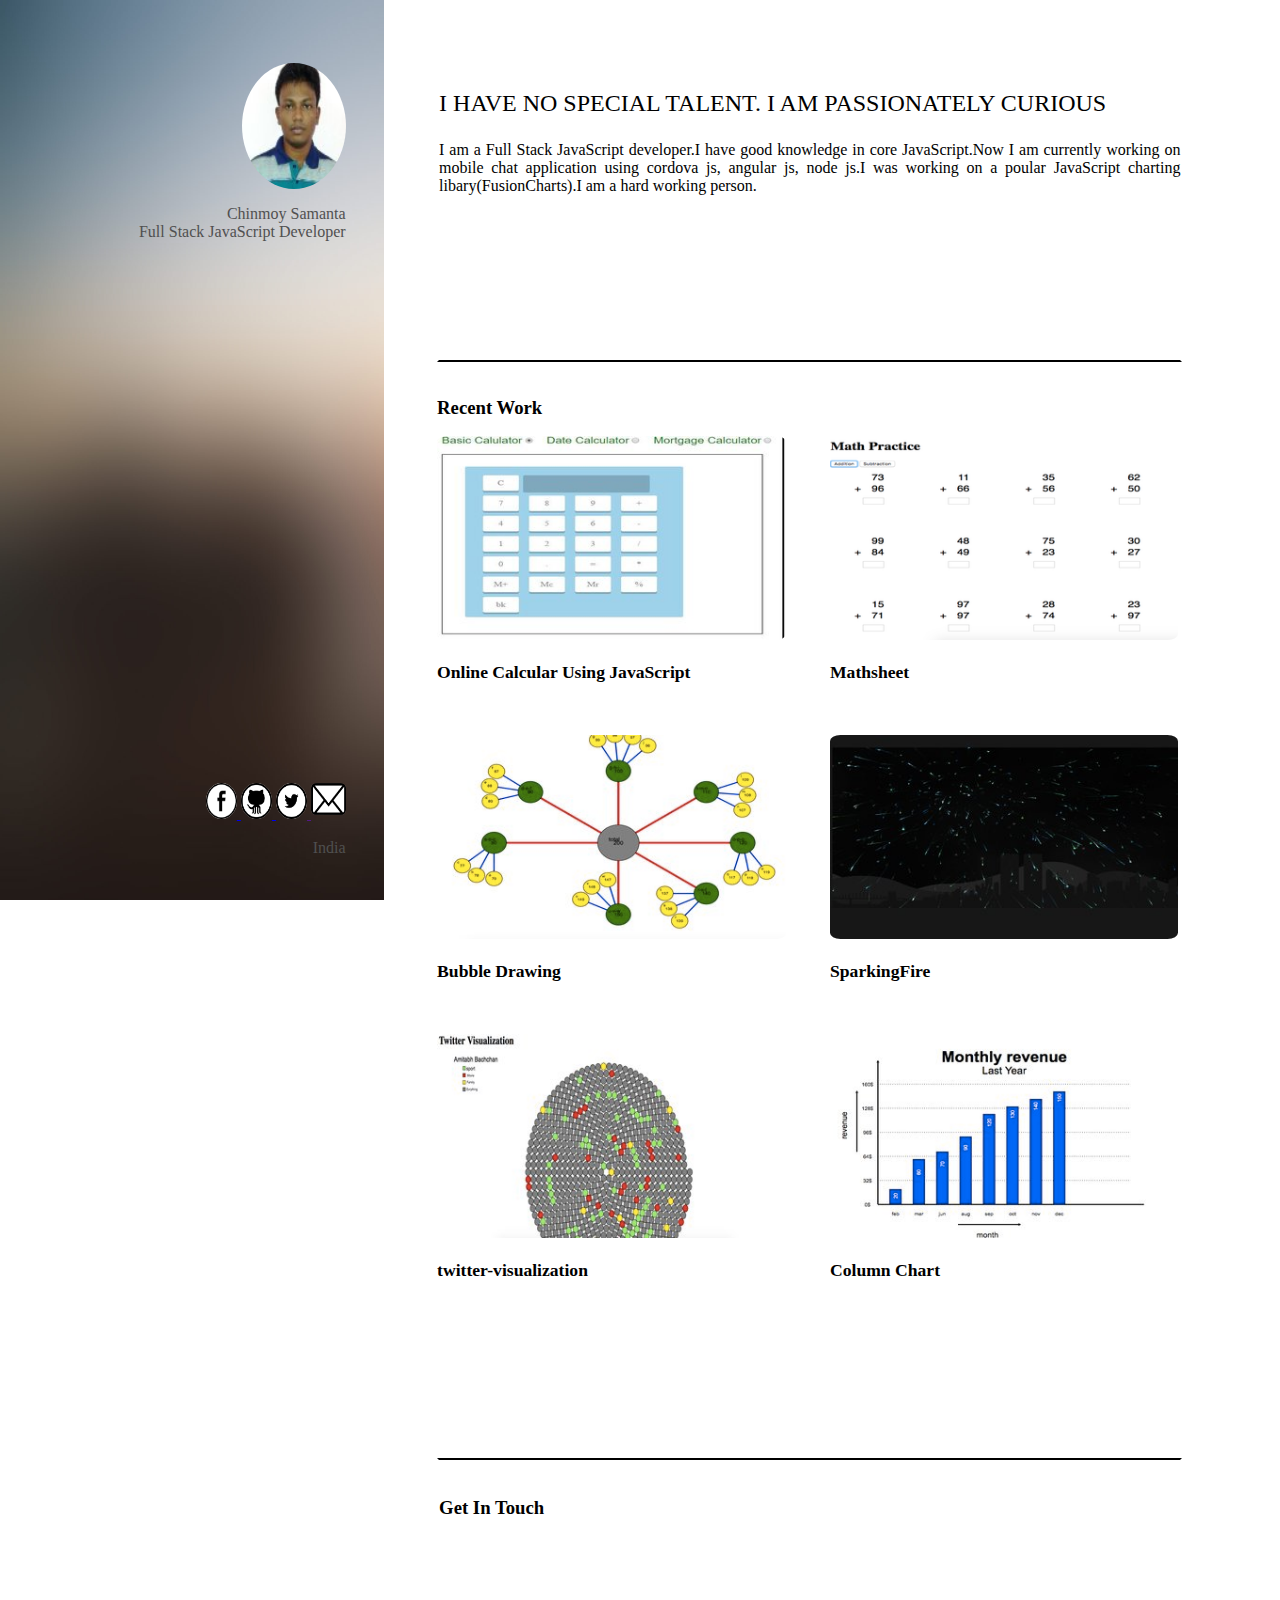
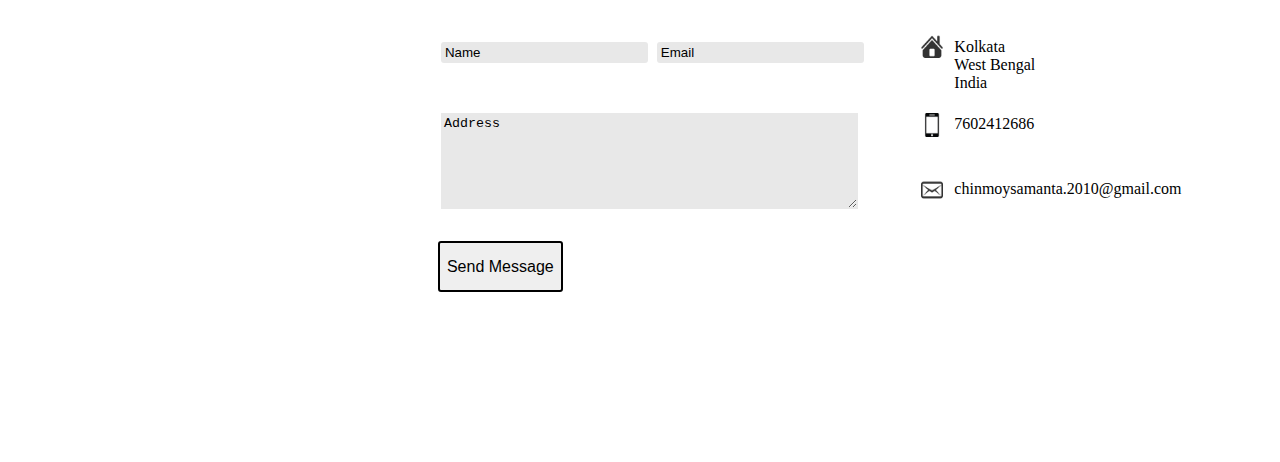
<file: index.html>
<!DOCTYPE html>
<html>
<head>
  <link rel="stylesheet" type="text/css" href="assets\css\style.css">
</head>
<body>
 <div id="profile" class="profile">
 	<img src="images\bg.jpg">
 	<div class="profile-des">
 		<img src="images\avatar.jpg" class="profile-pic" align="right">
 		<div class="name">
 			<p id="" align="right" class="profile-des-color">Chinmoy Samanta<br>Full Stack JavaScript Developer</p>
 		</div>
 	</div>
 	<div class="links" align="right">
 		<a href="https://www.facebook.com">
			<img  alt="facebook" src="images\icons\f6.png" class="fb" id="fbid">
		</a>
		<a href="https://github.com">
			<img  alt="github" src="images\icons\g6.png" class="git">
		</a>
		<a href="">
			<img alt="twitter" src="images\icons\t6.png" class="twit" valign="top">
		</a>
		<a href="">
			<img alt="email" src="images\icons\msg1.png" class="mail" valign="top">
		</a>
		<p class="profile-des-color">India</p>
 	</div>
 </div>

 <div id="main" class="right-container">
 		<div id="" class="right-container1">
 		<span class="pr1">
 			<p class="text">I HAVE NO SPECIAL TALENT. I AM PASSIONATELY CURIOUS</p>
 			<p id="">I am a Full Stack JavaScript developer.I have good knowledge in core JavaScript.Now I am currently working on mobile chat application using cordova js, angular js, node js.I was working on a poular JavaScript charting libary(FusionCharts).I am a hard working person.</p>
 		</span>
 		</div>
 	<div id="" class="right-container2">
 		<h3><span class="heading">Recent Work</span></h3>
 		<span class="th1">
 			<a href="./first/Learning/basic_of_Javascript/dynamic_calculator.html" target="_blank"><img src="images\thumbs\01.jpg" alt="thumb" class="thumb" /></a>
 			<p class="p1">Online Calcular Using JavaScript</p>
 		</span>
 		<span class="thp1">
 			
 		</span>
 		<span class="th2">
 			<a href="./first/Learning/basic_of_Javascript/MathSheet.html" target="_blank"><img src="images\thumbs\02.png" alt="thumb" class="thumb" /></a>
 			<p class="p2">Mathsheet</p>
 		</span>
 		<span class="th3">
 			<a href="http://samantachinmoy.github.io/bubble/" target="_blank"><img src="images\thumbs\03.jpg" alt="thumb" class="thumb" /></a>
 			<p class="p3">Bubble Drawing</p>
 		</span>
 		<span class="th4">
 			<a href="http://samantachinmoy.github.io/SparkingFire/" target="_blank"><img src="images\thumbs\04.jpg" alt="thumb" class="thumb" /></a>
 			<p class="p4">SparkingFire</p>
 		</span>
 		<span class="th5">
 			<a href="http://samantachinmoy.github.io/twitter-visualization/" target="_blank"><img src="images\thumbs\05.jpg" alt="thumb" class="thumb" /></a>
 			<p class="p4">twitter-visualization</p>
 		</span>

 		<span class="th6">
 			<a href="http://samantachinmoy.github.io/column/column_chart.html" target="_blank"><img src="images\thumbs\06.jpg" alt="thumb" class="thumb" /></a>
 			<p class="p4">Column Chart</p>
 		</span>
 		</div>	
 	<div id="" class="right-container3">
 		<span class="heading">
 			<h3>Get In Touch</h3>
 		</span>
 		<div class="form-container">
 			<form>
 			<table cellspacing="50" cellpadding="0">
 				<tr>
                  <td><input type="text" name="name" id="name" class="fsize1" value="Name"></td>
                  <td><input type="text" name="email" id="email" class="fsize2" value="Email"></td>
                </tr>
                <tr>
                 <td><textarea name="address" rows="6" cols="20"  class="area" text="Address">Address</textarea>
                </tr>
 			</table>
 			<button type="submit" id="message" class="msg-button"><center>Send Message</center></button>
 		</form>
 		</div>
 		<div class="author">
 			<img src="images\icons\home.ico" alt="thumb" class="home" valign="top">
 			<div class="a1"><p id="">Kolkata<br>West Bengal<br>India</p></div>
 			<img src="images\icons\mob.png" alt="thumb" class="mob">
 			<div class="a2"><p id="">7602412686</p></div>
 			<img src="images\icons\msg.png" alt="thumb" class="msg" valign="top">
 			<div class="a3"><p id="">chinmoysamanta.2010@gmail.com</p></div>
 		</div>
 	</div>
 	

 </div>

</body>
</html>
</file>
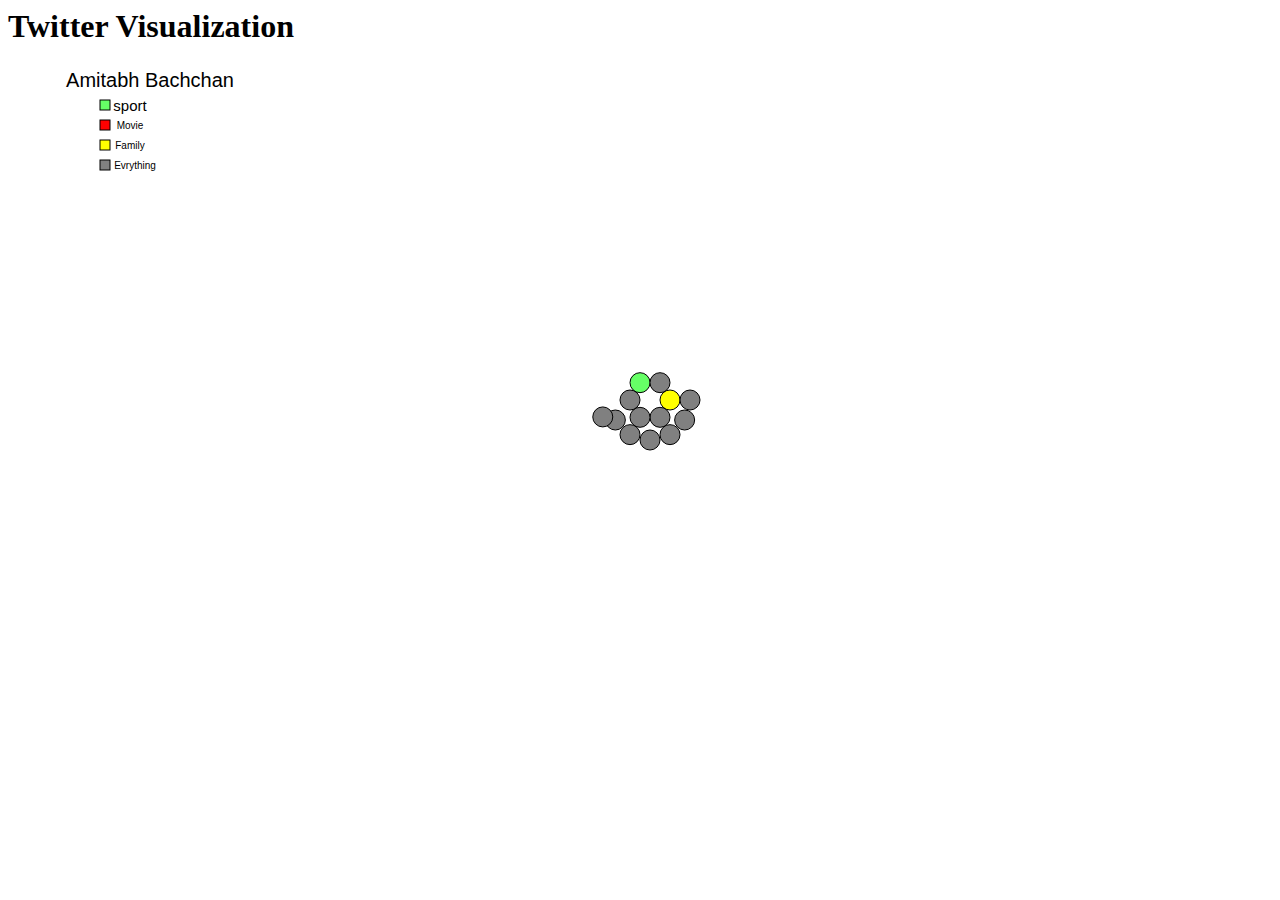
<file: first/index.html>
<html>

<head>
    <title></title>
    <script type="text/javascript" src="js/amitabh-data.js"></script>
    <script type="text/javascript" src="js/raphael.js"></script>
     <script type="text/javascript" src="js/src.js"></script>
    <body>
    <h1>Twitter Visualization</h1>
    </body>

</html>
</file>
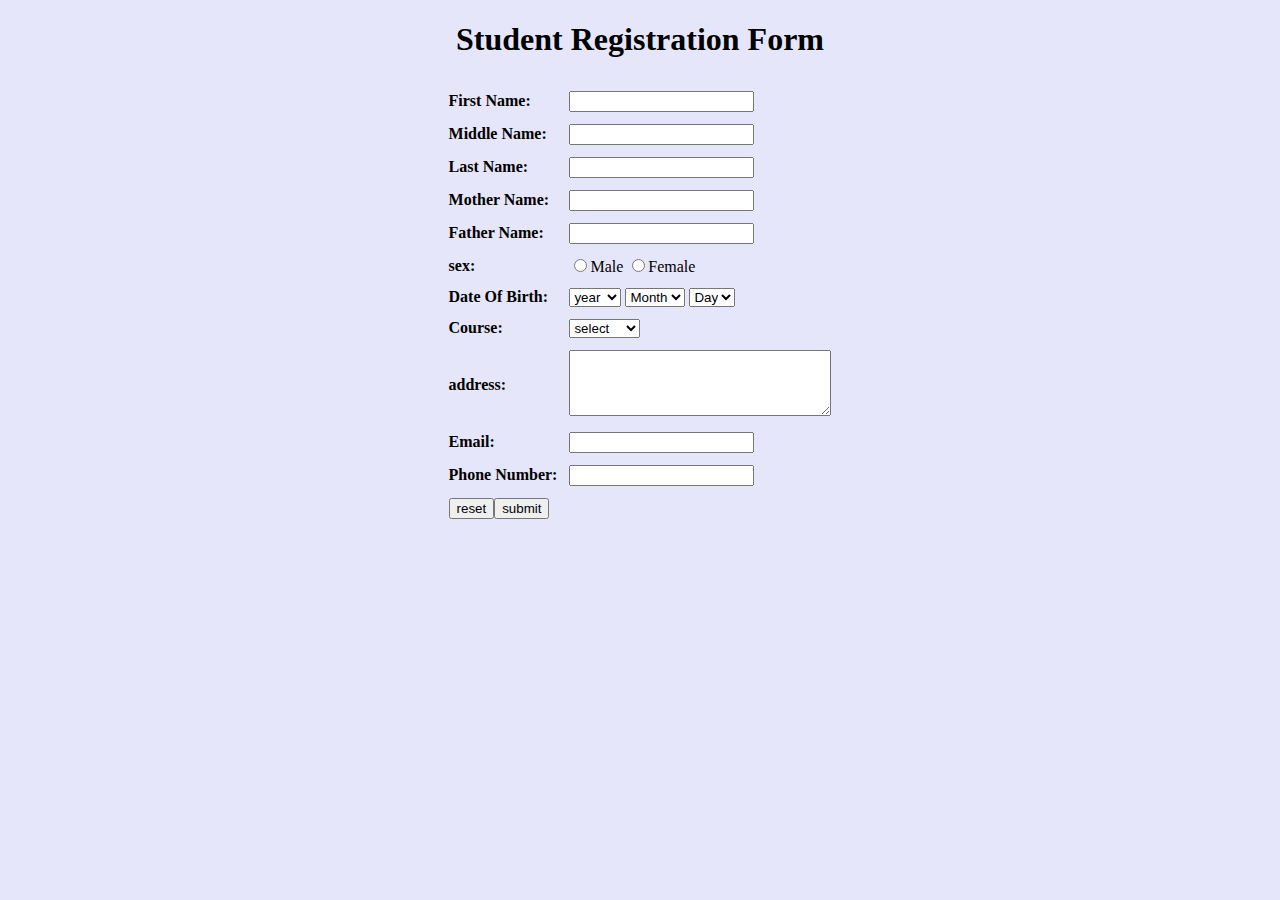
<file: Learning/IntroductionToHtml/index.html>
<!DOCTYPE html>
<html lang="en-US">
<head>
    <title>Student Registration Form</title>
    <center><h1>Student Registration Form</h1></center>
</head>
<body bgcolor="#E6E6FA">
    <form>
     <table align="center" cellspacing="10">

          <tr>
            <td><b>First Name:</b></td>
            <td><input type="text" name="FirstName"></td>
             </tr>
         <tr>
            <td><b>Middle Name:</b></td>
            <td><input type="text" name="MiddleName"></td>
         </tr>
          <tr>
            <td><b>Last Name:</b></td>
            <td><input type="text" name="LastName"></td>
         </tr> <tr>
            <td><b>Mother Name:</b></td>
            <td><input type="text" name="MotherName"></td>
         </tr> <tr>
            <td><b>Father Name:</b></td>
            <td><input type="text" name="FatherName"></td>
         </tr>
         <tr>
            <td><b>sex:</td>
           <td><input type="radio" name="sex" value="male">Male
               <input type="radio" name="sex" value="Female">Female
            </td>
            </tr>
            <tr>   
            <td><b>Date Of Birth:</b></td>
            <td><select name="Year">
                 <option value="-1" >year</option>
                 <option value="1990">1990</option>
                 <option value="1991">1991</option>
                 <option value="1992">1992</option>
                 <option value="1993">1993</option>
                 <option value="1994">1994</option>
                 <option value="1995">1995</option>
                 <option value="1996">1996</option>
                 <option value="1997">1997</option>
                 <option value="1998">1998</option>
                 <option value="1999">1999</option>
                 <option value="2000">2000</option>
                 <option value="2001">2001</option>
                 </select>
             <select name="Month">
                 <option value="-1">Month</option>
                 <option value="jan">Jan</option>
                 <option value="feb">Feb</option>
                 <option value="mar">Mar</option>
                 <option value="apr">Apr</option>
                 <option value="may">May</option>
                 <option value="jun">jun</option>
                 <option value="july">July</option>
                 <option value="aug">Aug</option>
                 <option value="sep">Sep</option>
                 <option value="oct">Oct</option>
                 <option value="nov">Nov</option>
                 <option value="dec">Dec</option>
                 </select>
             <select name="Day">
                 <option value="-1">Day</option>
                 <option value="1">1</option>
                 <option value="2">2</option>
                 <option value="3">3</option>
                 <option value="4">4</option>
                 <option value="5">5</option>
                 <option value="6">6</option>
                 <option value="7">7</option>
                 <option value="8">8</option>
                 <option value="9">9</option>
                 <option value="10">10</option>
                 <option value="11">11</option>
                 <option value="12">12</option>
                 <option value="13">13</option>
                 <option value="14">14</option>
                 <option value="15">15</option>
                 <option value="16">16</option>
                 <option value="17">17</option>
                 <option value="18">18</option>
                 <option value="19">19</option>
                 <option value="20">20</option>
                 <option value="21">21</option>
                 <option value="22">22</option>
                 <option value="23">23</option>
                 <option value="24">24</option>
                 <option value="25">25</option>
                 <option value="26">26</option>
                 <option value="27">27</option>
                 <option value="28">28</option>
                 <option value="29">29</option>
                 <option value="30">30</option>
                 <option value="31">31</option>
                 </select>
             </td>
          </tr>        
          <tr>
            <td><b>Course:</b></td>
            <td><select name="Course">
                 <option value="-1" selected>select</option>
                 <option value="B.TECH">B.TECH</option>
                 <option value="MCA">MCA</option>
                 <option value="MBA">MBA</option>
                 <option value="BCA">BCA</option>
                 </select>
             </td>
            </tr>
            <tr>
                <td><b>address:</b></td>
                <td><textarea rows=4 cols=30 name="address"></textarea></td>
            </tr> 
            <tr>
                <td><b>Email:</b></td>
                    <td><input type="text" name="email"></td>
            </tr>   
            <tr>
                <td><b>Phone Number:</b></td>
                    <td><input type="text" name="ph"></td>
            </tr>  
          
            <tr>
                    <td><input type="reset" value="reset"><input type="submit" value="submit"></td>
            </tr>
      </table>
     </form> 
</body>
</html>
</file>
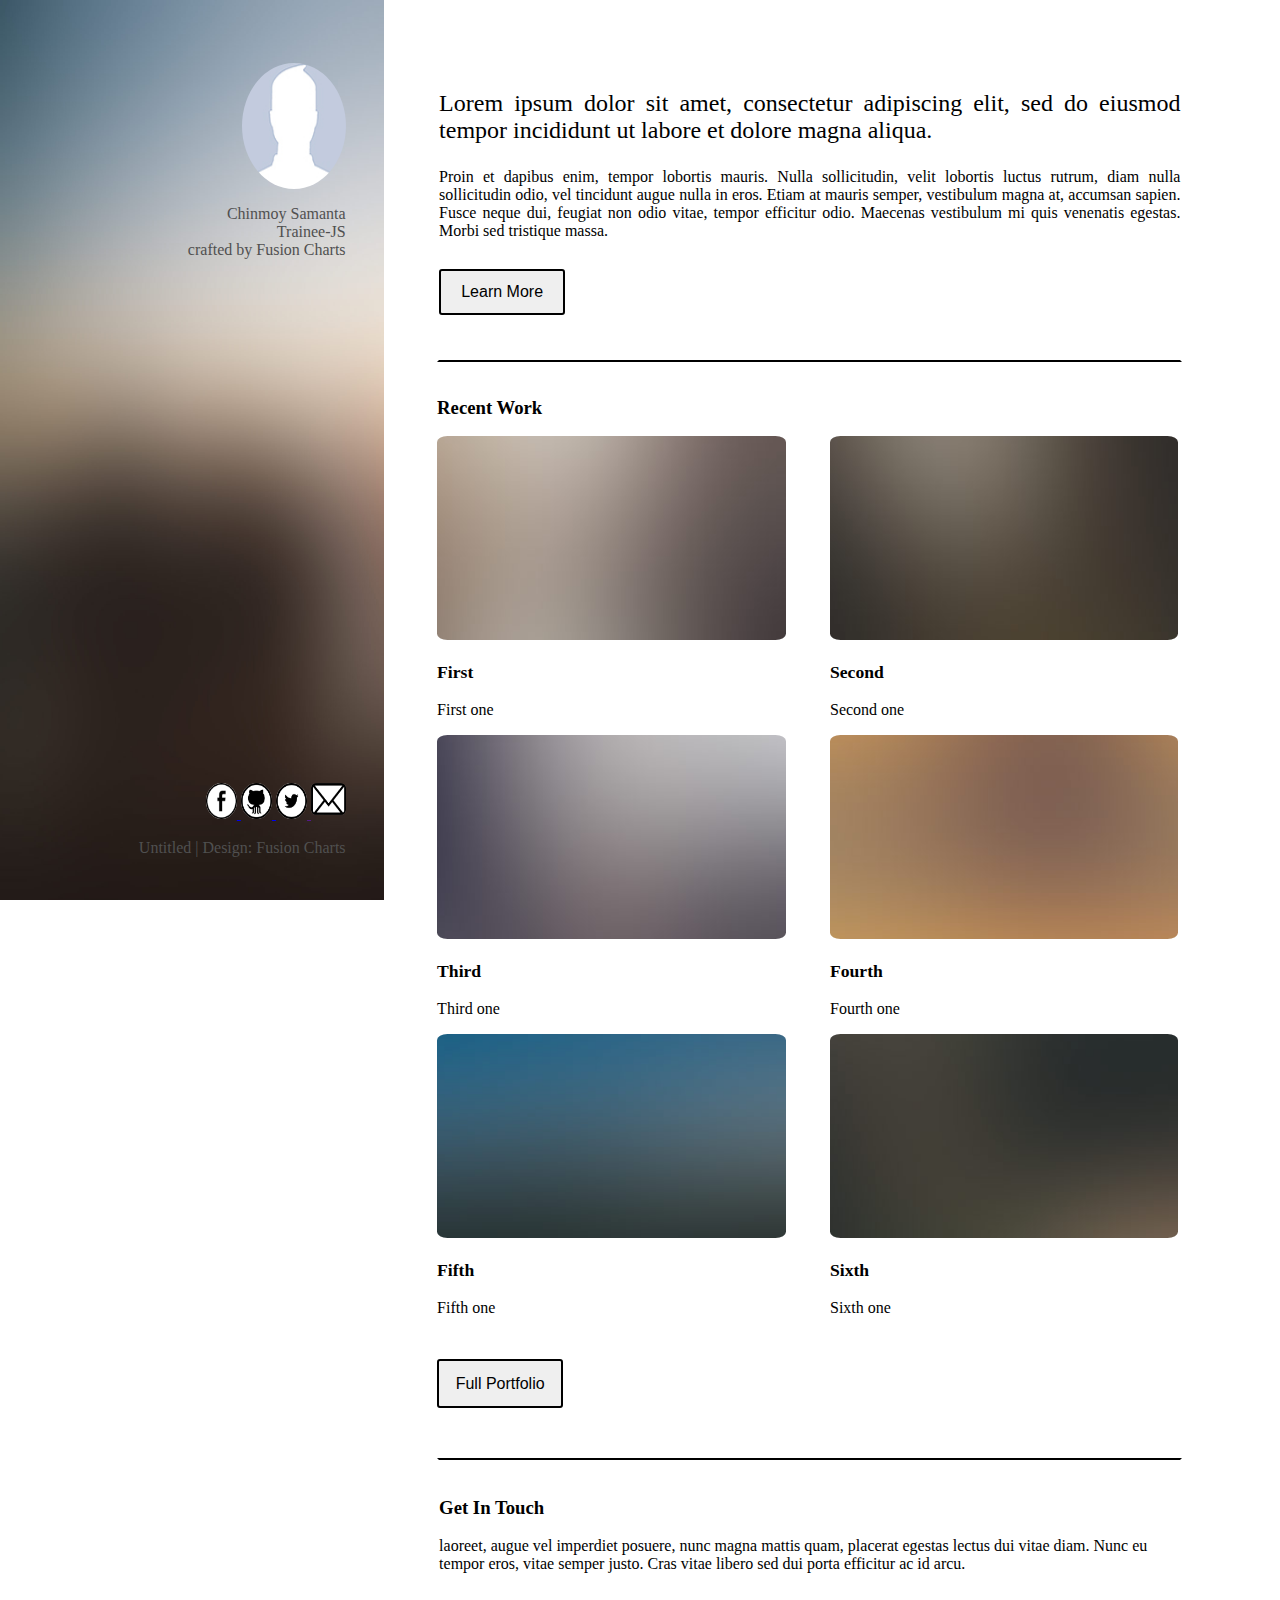
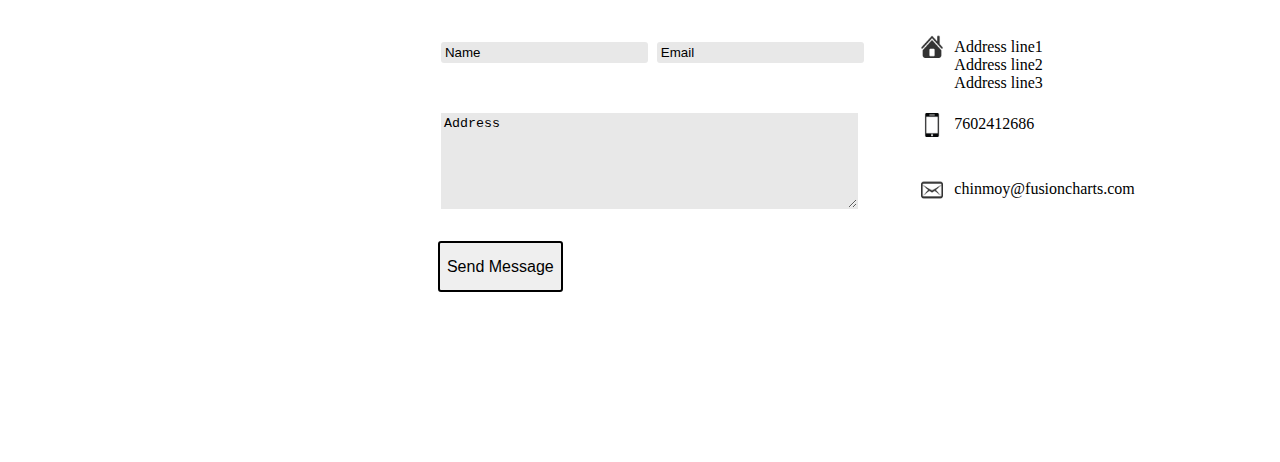
<file: Learning/IntroductionToHtml/Week1 - Final Project/index.html>
<!DOCTYPE html>
<html>
<head>
  <link rel="stylesheet" type="text/css" href="assets\css\style.css">
</head>
<body>
 <div id="profile" class="profile">
 	<img src="images\bg.jpg">
 	<div class="profile-des">
 		<img src="images\avatar.jpg" class="profile-pic" align="right">
 		<div class="name">
 			<p id="" align="right" class="profile-des-color">Chinmoy Samanta<br>Trainee-JS<br>crafted by Fusion Charts</p>
 		</div>
 	</div>
 	<div class="links" align="right">
 		<a href="https://www.facebook.com">
			<img  alt="facebook" src="images\icons\f6.png" class="fb" id="fbid">
		</a>
		<a href="https://github.com">
			<img  alt="github" src="images\icons\g6.png" class="git">
		</a>
		<a href="">
			<img alt="twitter" src="images\icons\t6.png" class="twit" valign="top">
		</a>
		<a href="">
			<img alt="email" src="images\icons\msg1.png" class="mail" valign="top">
		</a>
		<p class="profile-des-color">Untitled | Design: Fusion Charts</p>
 	</div>
 </div>

 <div id="main" class="right-container">
 		<div id="" class="right-container1">
 		<span class="pr1">
 			<p class="text">Lorem ipsum dolor sit amet, consectetur adipiscing elit, sed do eiusmod tempor incididunt ut labore et dolore magna aliqua.</p>
 			<p id="">Proin et dapibus enim, tempor lobortis mauris. Nulla sollicitudin, velit lobortis luctus rutrum, diam nulla sollicitudin odio, vel tincidunt augue nulla in eros. Etiam at mauris semper, vestibulum magna at, accumsan sapien. Fusce neque dui, feugiat non odio vitae, tempor efficitur odio. Maecenas vestibulum mi quis venenatis egestas. Morbi sed tristique massa.</p>
 		</span>
 		<button type="submit" onclick="" id="lern" class="l-button"><center>Learn More</center></button>
 		</div>
 	<div id="" class="right-container2">
 		<h3><span class="heading">Recent Work</span></h3>
 		<span class="th1">
 			<img src="images\thumbs\01.jpg" alt="thumb" class="thumb" />
 			<p class="p1">First</p>
 			<p class="p11">First one</p>
 		</span>
 		<span class="thp1">
 			
 		</span>
 		<span class="th2">
 			<img src="images\thumbs\02.jpg" alt="thumb" class="thumb" />
 			<p class="p2">Second</p>
 			<p id="p21">Second one</p>
 		</span>
 		<span class="th3">
 			<img src="images\thumbs\03.jpg" alt="thumb" class="thumb" />
 			<p class="p3">Third</p>
 			<p class="p31">Third one</p>
 		</span>
 		<span class="th4">
 			<img src="images\thumbs\04.jpg" alt="thumb" class="thumb" />
 			<p class="p4">Fourth</p>
 			<p class="p41">Fourth one</p>
 		</span>
 		<span class="th5">
 			<img src="images\thumbs\05.jpg" alt="thumb" class="thumb" />
 			<p class="p5">Fifth</p>
 			<p class="p51">Fifth one</p>
 		</span>
 		<span class="th6">
 			<img src="images\thumbs\06.jpg" alt="thumb" class="thumb" />
 			<p class="p6">Sixth</p>
 			<p class="p61">Sixth one</p>
 		</span>
 		<button type="submit" onclick="" id="full" class="pr-button"><center>Full Portfolio</center></button>
 		</div>	
 	<div id="" class="right-container3">
 		<span class="heading">
 			<h3>Get In Touch</h3>
 			<p id="" class="">laoreet, augue vel imperdiet posuere, nunc magna mattis quam, placerat egestas lectus dui vitae diam. Nunc eu tempor eros, vitae semper justo. Cras vitae libero sed dui porta efficitur ac id arcu.</p>
 		</span>
 		<div class="form-container">
 			<form>
 			<table cellspacing="50" cellpadding="0">
 				<tr>
                  <td><input type="text" name="name" id="name" class="fsize1" value="Name"></td>
                  <td><input type="text" name="email" id="email" class="fsize2" value="Email"></td>
                </tr>
                <tr>
                 <td><textarea name="address" rows="6" cols="20"  class="area" text="Address">Address</textarea>
                </tr>
 			</table>
 			<button type="submit" id="message" class="msg-button"><center>Send Message</center></button>
 		</form>
 		</div>
 		<div class="author">
 			<img src="images\icons\home.ico" alt="thumb" class="home" valign="top">
 			<div class="a1"><p id="">Address line1<br>Address line2<br>Address line3</p></div>
 			<img src="images\icons\mob.png" alt="thumb" class="mob">
 			<div class="a2"><p id="">7602412686</p></div>
 			<img src="images\icons\msg.png" alt="thumb" class="msg" valign="top">
 			<div class="a3"><p id="">chinmoy@fusioncharts.com</p></div>
 		</div>
 	</div>
 	

 </div>

</body>
</html>
</file>
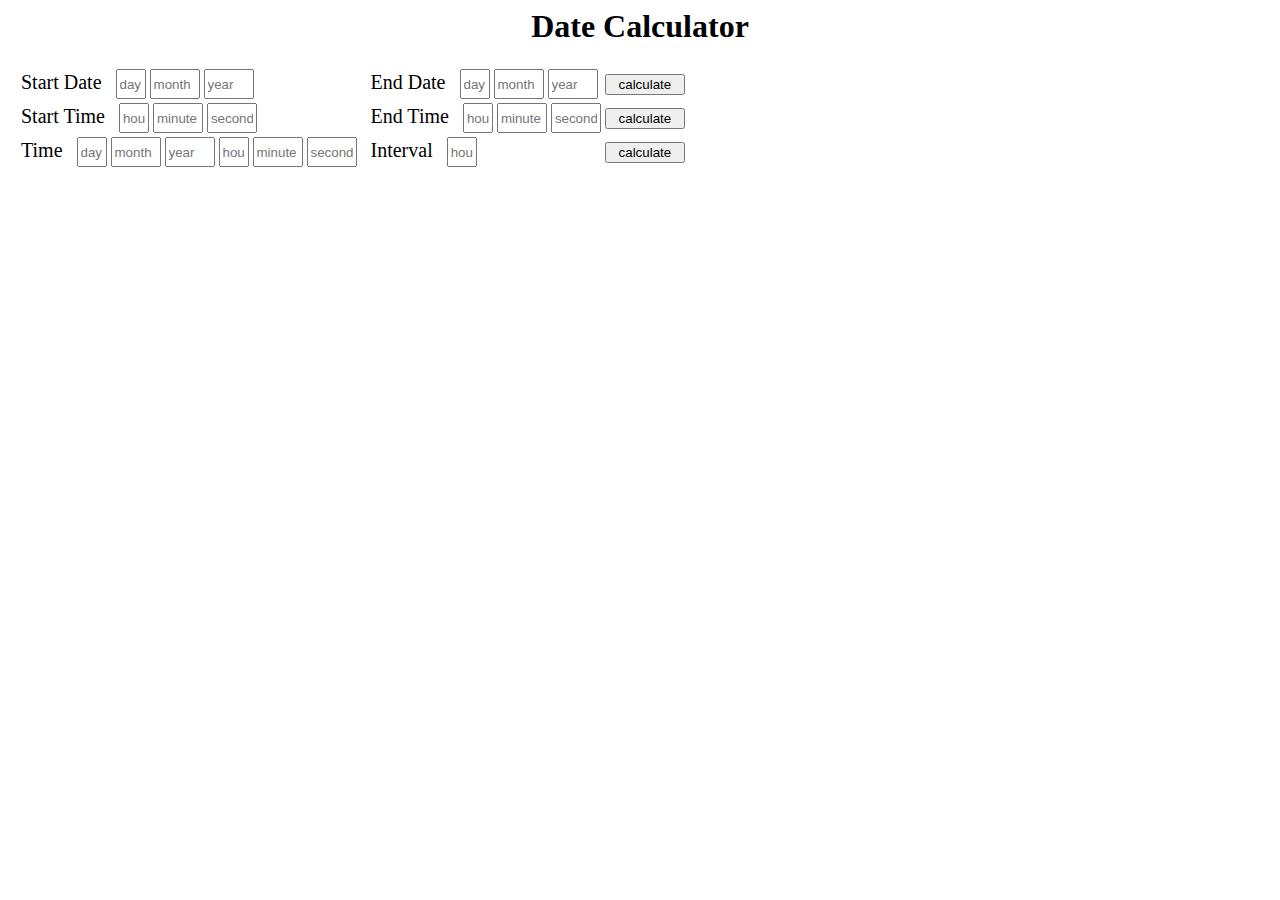
<file: Learning/basic_of_Javascript/date_calulator.html>
<!doctype>
<html>

<head>
    <link rel="stylesheet" type="text/css" href="dcstyle.css">
    <script type="text/javascript" src="dd.js"></script>
</head>

<body>
    <h1><center>Date Calculator</center></h1>

    <form name="date_form">
        <table>
            <tr>
                <td><span id="" class="lebel">Start Date</span>
                    <input type="textbox" placeholder="day" class="date day" id="sday">
                    <input type="textbox" placeholder="month" class="date month" id="smonth">
                    <input type="textbox" placeholder="year" class="date year" id="syear">
                </td>
                <td><span id="" class="lebel">End Date</span>
                    <input type="textbox" placeholder="day" class="date day" id="eday">
                    <input type="textbox" placeholder="month" class="date month" id="emonth">
                    <input type="textbox" placeholder="year" class="date year" id="eyear">
                </td>
                </td>
                <td>
                    <input type="button" id="date" onclick="result(this.id)" class="btn" value="calculate">
                </td>
                <td id="rdate" class="re"></td>
            </tr>
            <tr>
                <td><span id="" class="lebel">Start Time</span>
                    <input type="textbox" placeholder="hour" class="date day" id="shour">
                    <input type="textbox" placeholder="minute" class="date month" id="sminute">
                    <input type="textbox" placeholder="second" class="date year" id="ssecond">
                </td>
                <td><span id="" class="lebel">End Time</span>
                    <input type="textbox" placeholder="hour" class="date day" id="ehour">
                    <input type="textbox" placeholder="minute" class="date month" id="eminute">
                    <input type="textbox" placeholder="second" class="date year" id="esecond">
                </td>
                </td>
                <td>
                    <input type="button" id="time" onclick="result(this.id)" class="btn" value="calculate">
                </td>
                <td id="rtime"></td>
            </tr>
            <tr>
                <td><span id="" class="lebel">Time</span>
                    <input type="textbox" placeholder="day" class="date day" id="tday">
                    <input type="textbox" placeholder="month" class="date month" id="tmonth">
                    <input type="textbox" placeholder="year" class="date year" id="tyear">
                    <input type="textbox" placeholder="hour" class="date day" id="thour">
                    <input type="textbox" placeholder="minute" class="date month" id="tminute">
                    <input type="textbox" placeholder="second" class="date year" id="tsecond">
                </td>
                <td>
                    <span id="" class="lebel">Interval</span>
                    <input type="textbox" placeholder="hour" class="date day" id="ihour">
                </td>
                <td>
                    <input type="button" id="interval" onclick="result(this.id)" class="btn" value="calculate">
                </td>
                <td id="itime"></td>
            </tr>
    </form>
    </table>


</body>

</html>
</file>
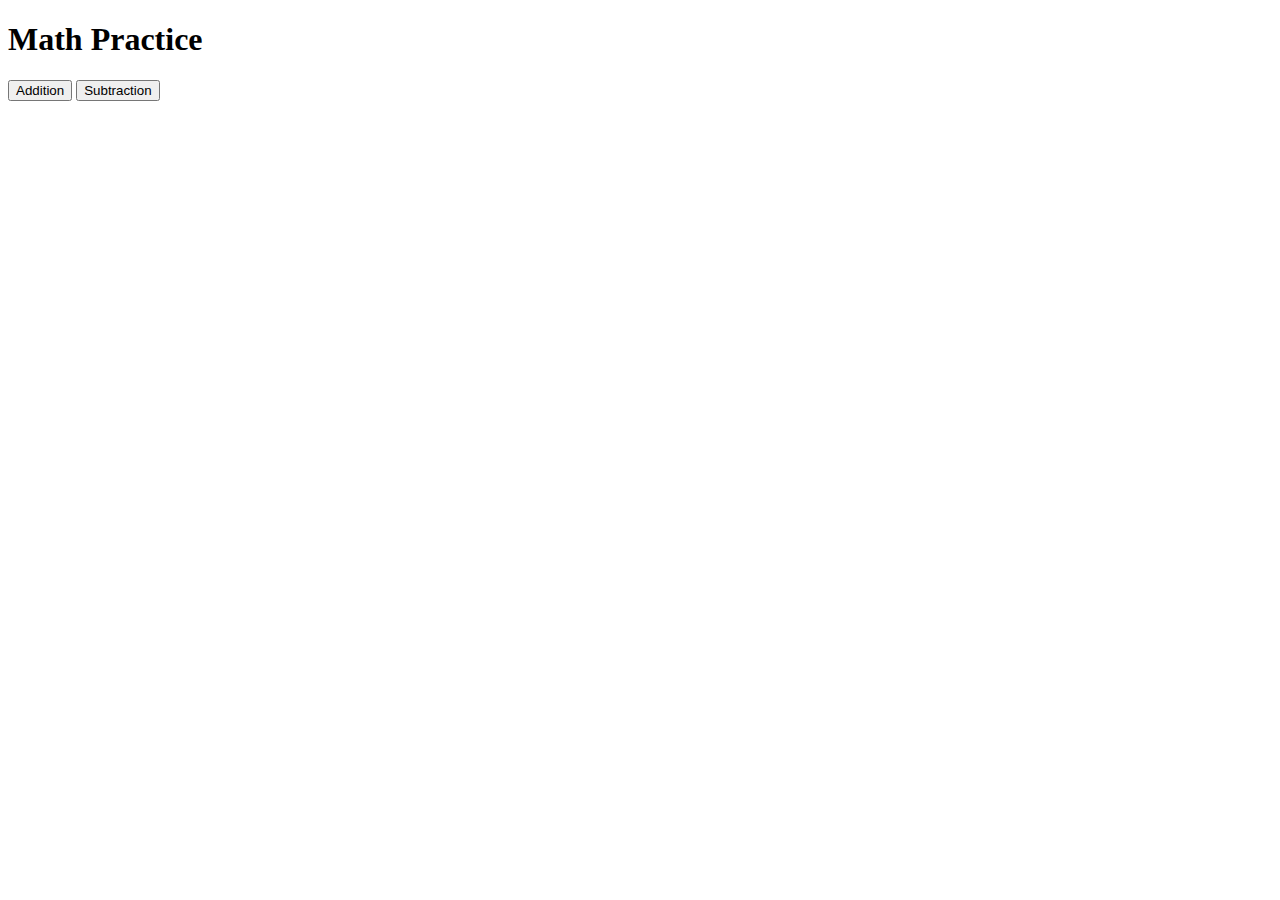
<file: Learning/basic_of_Javascript/MathSheet.html>
<!DOCTYPE html>
<html>

<head>
    <title>Math Practice</title>
    <link rel="stylesheet" type="text/css" href="Mystyle.css">
    <script src="myscript.js"></script>
</head>

<body>
    <h1>Math Practice</h1>
    <button id="add" type="button" onclick="create(this.id);">Addition</button>
    <button type="button" id="sub" onclick="create(this.id);">Subtraction</button>
    <table class="table">
        <tr>
            <td id="cell00"></td>
            <td id="cell01"></td>
            <td id="cell02"></td>
            <td id="cell03"></td>
            <td id="cell04"></td>
            <td id="cell05"></td>
            <td id="cell06"></td>
        </tr>
        <tr>
            <td id="cell10"></td>
            <td id="cell11"></td>
            <td id="cell12"></td>
            <td id="cell13"></td>
            <td id="cell14"></td>
            <td id="cell15"></td>
            <td id="cell16"></td>
        </tr>
        <tr>
            <td id="cell20"></td>
            <td id="cell21"></td>
            <td id="cell22"></td>
            <td id="cell23"></td>
            <td id="cell24"></td>
            <td id="cell25"></td>
            <td id="cell26"></td>
        </tr>
    </table>
    </div>
</body>

</html>
</file>
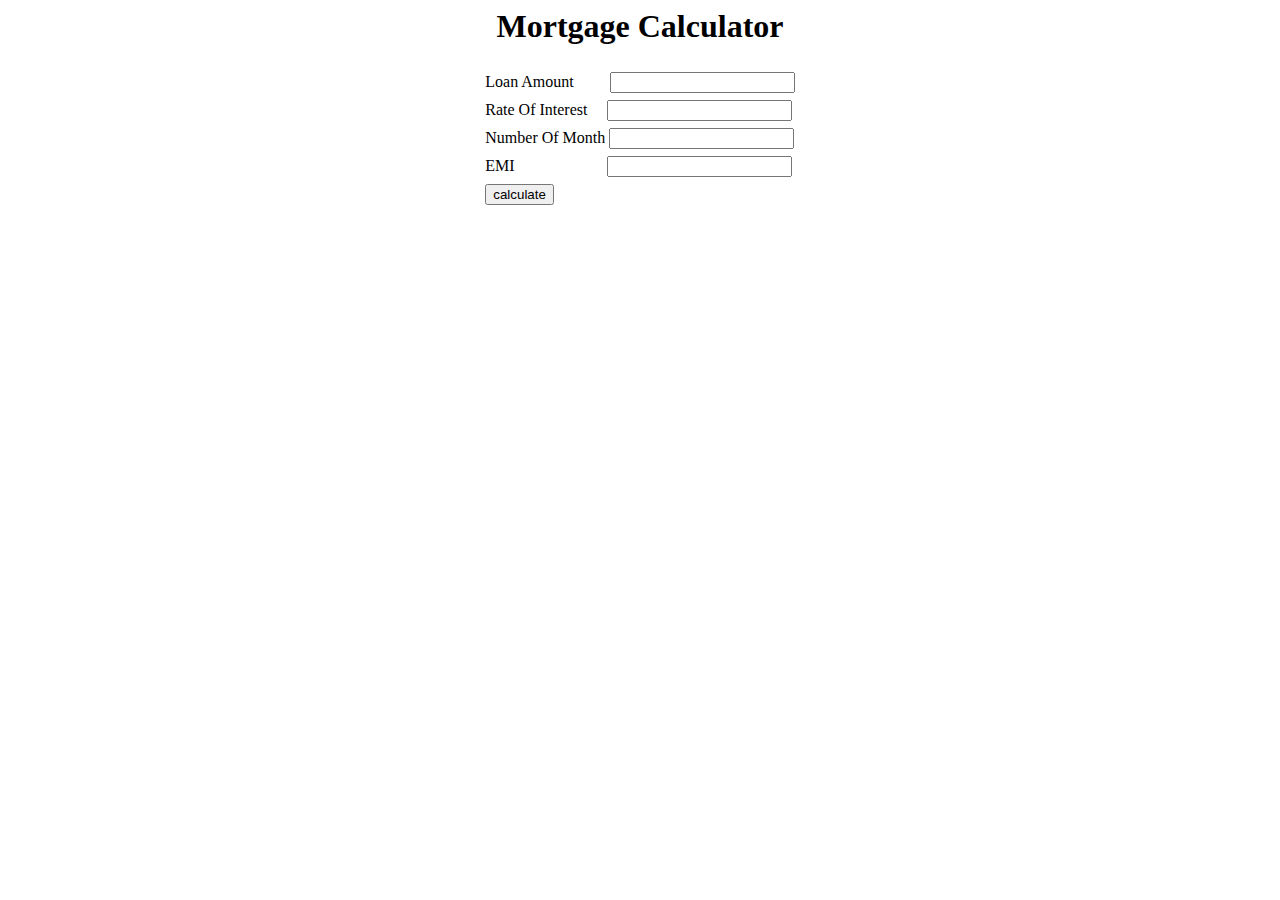
<file: Learning/basic_of_Javascript/Mortgage_calculator.html>
<html>
<head>
	<script type="text/javascript" src="mc.js"></script>
	</head>
	<body>
		<h1><center>Mortgage Calculator</center></h1>
		<table cellspacing="5" align="center">
			<tr>
				<td><span>Loan Amount&nbsp;&nbsp;&nbsp;&nbsp;&nbsp;&nbsp;&nbsp;&nbsp;&nbsp;</span><input type="text"  id="p"></td>
			</tr>
			<tr>
				<td><span>Rate Of Interest&nbsp;&nbsp;&nbsp;&nbsp;&nbsp;</span><input type="text"  onblur="check(this.id)" id="r"></td>
			</tr>
			<tr>
				<td><span>Number Of Month&nbsp;</span><input type="text"  id="n"></td>
			</tr>
			<tr>
				<td><span>EMI&nbsp;&nbsp;&nbsp;&nbsp;&nbsp;&nbsp;&nbsp;&nbsp;&nbsp;&nbsp;&nbsp;&nbsp;&nbsp;&nbsp;&nbsp;&nbsp;&nbsp;&nbsp;&nbsp;&nbsp;&nbsp;&nbsp;&nbsp;</span><input type="text"  id="e"></td>
			</tr>
			<tr>
				<td><input type="button" class="text_box" id="btn" onclick="result()" value="calculate"></td>
			</tr>
		</table>
	</body>
</html>
</file>
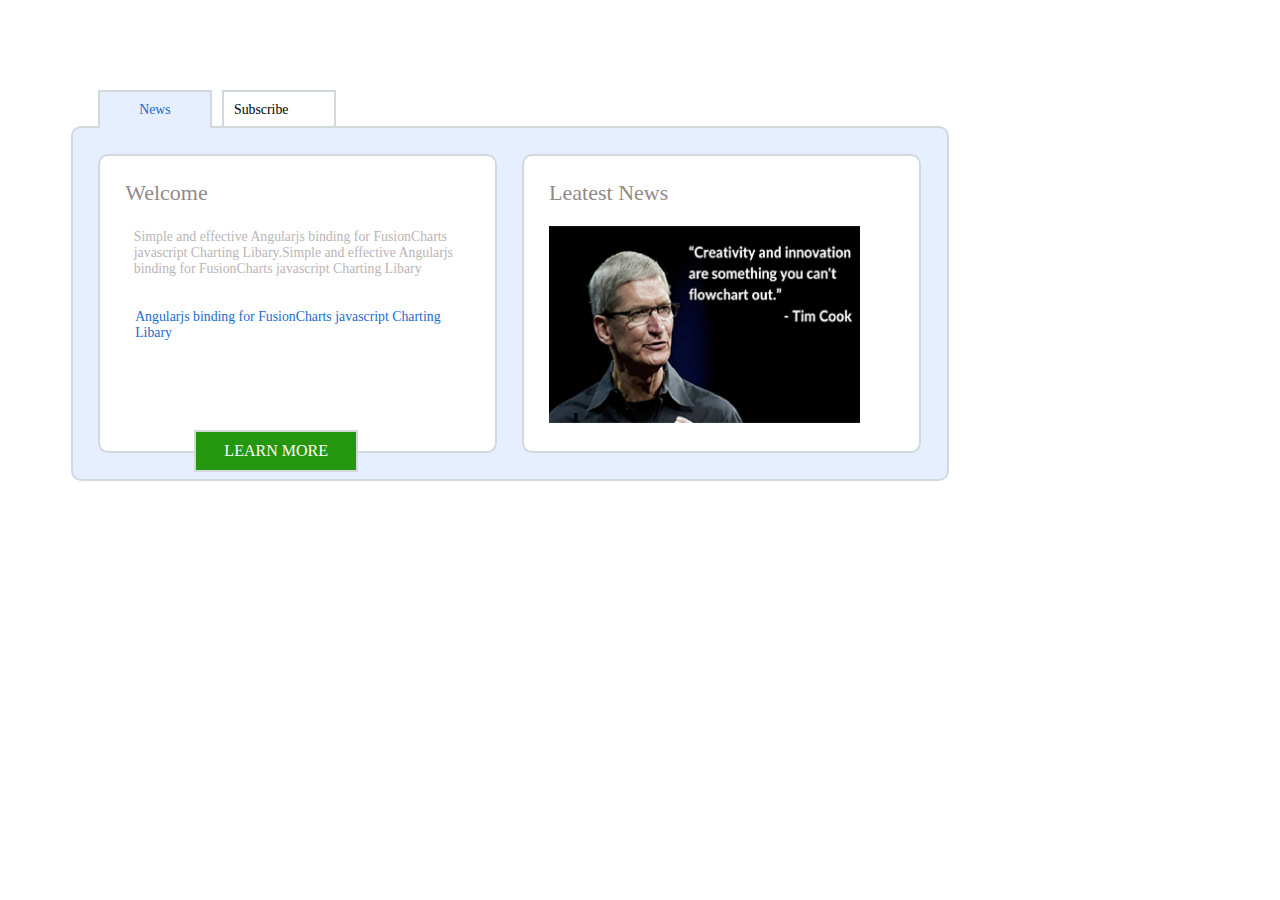
<file: Learning/IntroductionToHtml/basic_css.html>
<!DOCTYPE html>
<html>
<head>
    <link rel="stylesheet" type="text/css" href="mystyle.css">
    </link>
    <script src="script.js"></script>
</head>
<body>
    <div onclick="news_tab()" id="news_tab" class="tab border news_tab P-Format">
        <center>News</center>
    </div>
    <div onclick="subscribe_tab()" id="subscribe_tab" class="tab border subscribe_tab subscribe_tab_format">Subscribe</div>
    <div class="container border">
        <div id="text_div" class="container_under_first_div border">
            <span class="LargeFont">Welcome</span>
            <p class="MedimumFont">Simple and effective Angularjs binding for FusionCharts javascript Charting Libary.Simple and effective Angularjs binding for FusionCharts javascript Charting Libary
            </p>
            <p class="P-Format">Angularjs binding for FusionCharts javascript Charting Libary</p>
            <div class="Learn_more_button border">
                <center>LEARN MORE</center>
            </div>
        </div>
        <div id="image_div" class="container_under_first_div second_div border">
            <span class="LargeFont">Leatest News</span>
            <img class="img" src="image.jpg" width="90%" height="80%"></img>
        </div>
        <div id="formdiv" class="form_div border">
            <form name="sub_form" id="sub_form">
                <span class="LargeFont">&nbsp;Subscription Form</span>
                <table cellspacing="">
                    <tr>
                        <td>
                            <span class="form_lebel_font">Name</span>
                            <input type="text" class="input" name="name" id="name"></input>
                        </td>
                        <td>
                            <span class="form_lebel_font">Country</span>
                            <select id="country" class="input" onchange="state();" name="country">
                                <option value="-1" ></option>
                                <option value="India" >India</option>
                                <option value="Usa" >USA</option>
                            </select>
                        </td>
                    </tr>
                    <tr>
                        <td>
                            <span class="form_lebel_font">Email</span>
                            <input type="text" class="input" name="Email" id="email"></input>
                        </td>
                        <td>
                            <span id="india_label_state"class="form_lebel_font ">State&nbsp;&nbsp;&nbsp;&nbsp;</span>
                             <select id="india" class="input display" name="india">
                                <option value="WB">West Bengal</option>
                                <option value="UP">Udar Pradesh</option>
                            </select>
                            <select id="nostate" class="input">
                            </select> 
                             <select id="usa" class="input display" name="usa">
                                <option value="California">California</option>
                                <option value="Texas">Texas</option>
                            </select>
                        </td>
                    </tr>
                    <tr>
                       <td>
                            <span class="form_lebel_font label-phone">Phone</span>
                            <input type="text" class="input phone" name="phone" id="phone" onkeyup="myFunction()" onblur="myfunc()"></input>
                        </td>
                        <td>
                            <span class="form_lebel_font">Address</span>
                            <textarea class="input textarea" id="address"></textarea>
                         </td>   
                      </tr>  
                    <tr>
                        <td><span class="form_lebel_font">Sex&nbsp;&nbsp;&nbsp;&nbsp;</span>
                            <input type="radio" id="M" name="sex" value="male"></input><span class="form_lebel_font">Male</span>
                            <input type="radio" name="sex" id="F" value="Female"></input><span class="form_lebel_font">Female</span>
                        </td>
                    </tr>
                </table>
                <table>
                    <tr>
                        <td><span class="form_lebel_font">Interest</span>
                            <input type="checkbox" onclick="show()" name="Interest" value="Football"></input>
                            <span class="form_lebel_font" >Football</span>
                            <input type="checkbox" name="Interest" value="Movie">
                            <span class="form_lebel_font">Movie</span>
                            <input type="checkbox" name="Interest" value="Reading"></input>
                            <span class="form_lebel_font">Reading</span>
                        </td>
                    </tr>
                </table>
                <div class="subscribe_button border">
                    <input type="button" onclick="takeValue()" name="SUBSCRIBE" id="subscribe" class="action_btn-style" value="subscribe"></input>
                </div>
                <div  class="reset_button border">
                    <input type="reset" onclick="clear()" name="Reset" id="subscribe" class="action_btn-style" value="reset">
                    </input>
                </div>
            </form>
        </div>
    </div>
    <div id="dialog" class="window">ssss
    </div>
</body>
</html>
</file>
<file: Learning/basic_of_Javascript/dcstyle.css>
.date{
height:30px;
}
.btn{
width:80px;
}
.day{
width:30px;
}
.month{
width:50px;
}
.year
{
width:50px;
}
.lebel{
font-size: 20px;
padding: 10px;
}
.re{
width:auto;
}
</file>
<file: Learning/basic_of_Javascript/Mystyle.css>
.table {
    margin-left: -10px;
    margin-top: -30px;
}
table.problem {
    font-family: Sans-Serif;
    font-size: 24px;
    text-align: right;
    margin: 40px;
    padding: 0 15px 0 15px;
}
.input {
    direction: RTL;
    width: 40px;
}
</file>
<file: Learning/IntroductionToHtml/mystyle.css>
.border {
    border-width: 2px;
    border-style: solid;
    border-color: #D2D9DD;
}
.tab {
    width: 90px;
    margin-left: 90px;
    margin-top: -36px;
    border-bottom: none;
    cursor: pointer;
    float: left;
}
.img {
margin-top: 20px;
}
.news_tab {
    background: #E5EFFF;
    border-right: ;
}
.subscribe_tab {
    margin-left: 10px;
}
.container {
    right: 10%;
    width: 823px;
    height: 300px;
    margin-left: 5%;
    margin-top: 10%;
    background: #E5EFFF;
    border-radius: 10px;
    padding: 2%;
}
.container_under_first_div {
    width: 42%;
    height: 82%;
    background: white;
    border-radius: 10px;
    padding: 3%;
    float: left;
    display: block;
}
.second_div {
    float: right;
}
.form_div {
    width: 96%;
    height: 93%;
    margin-left: 0%;
    margin-top: -10px;
    background: white;
    border-radius: 10px;
    padding: 1.5%;
    display: none;
}
.Learn_more_button {
    position: absolute;
    width: 140px;
    color: white;
    margin-left: 69px;
    margin-top: 65px;
    background: #25970E;
    cursor: pointer;
    padding: 10px;
    float: right;
}
.subscribe_button {
    position: absolute;
    width: 130px;
    color: white;
    margin-left: 550px;
    margin-top: -20px;
    background: #25970E;
    border-radius: 3px;
    cursor: pointer;
    float: right;
}
.reset_button {
    position: absolute;
    width: 130px;
    color: white;
    margin-left: 380px;
    margin-top: -20px;
    background: #25970E;
    border-radius: 3px;
    cursor: pointer;
    float: right;
}
.LargeFont {
    color: #928989;
    font-size: 22px;
}
.MedimumFont {
    color: #BBB4B4;
    font-size: 13.81px;
    padding: 2.5%;
}
.P-Format {
    color: #1b6bce;
    font-size: 13.81px;
    padding: 10px;
}
.subscribe_tab_format {
    font-size: 13.81px;
    padding: 10px;
    color: black;
}
.input {
    margin-top: 10px;
    margin-right: 50px;
    width: 250px;
    height: 35px;
    border: 1px solid;
    border-color: ;
    font-family: arial;
    font-size: 18px;
    background: #F3F3F3;
}
.display{
    display:none;
}
.phone{
    vertical-align: middle;
margin-top:-20px;
}
.textarea {
    vertical-align: middle;
    margin-top: 20px;
    width: 280px;
    height: 65px;
}
.action_btn-style {
    width: 130px;
    color: white;
    border: solid 1px #25970E;
    border-radius: 3px;
    padding: 10px;
    background: #25970E;
    font-size: 20px;
    cursor: pointer;
}
.form_lebel_font {
    color: #928989;
    font-size: 15px;
}
.window {
    position:fixed;
    width:440px;
    height:200px;
    display:none;
    padding:20px;
    background-color: red;
}
</file>
